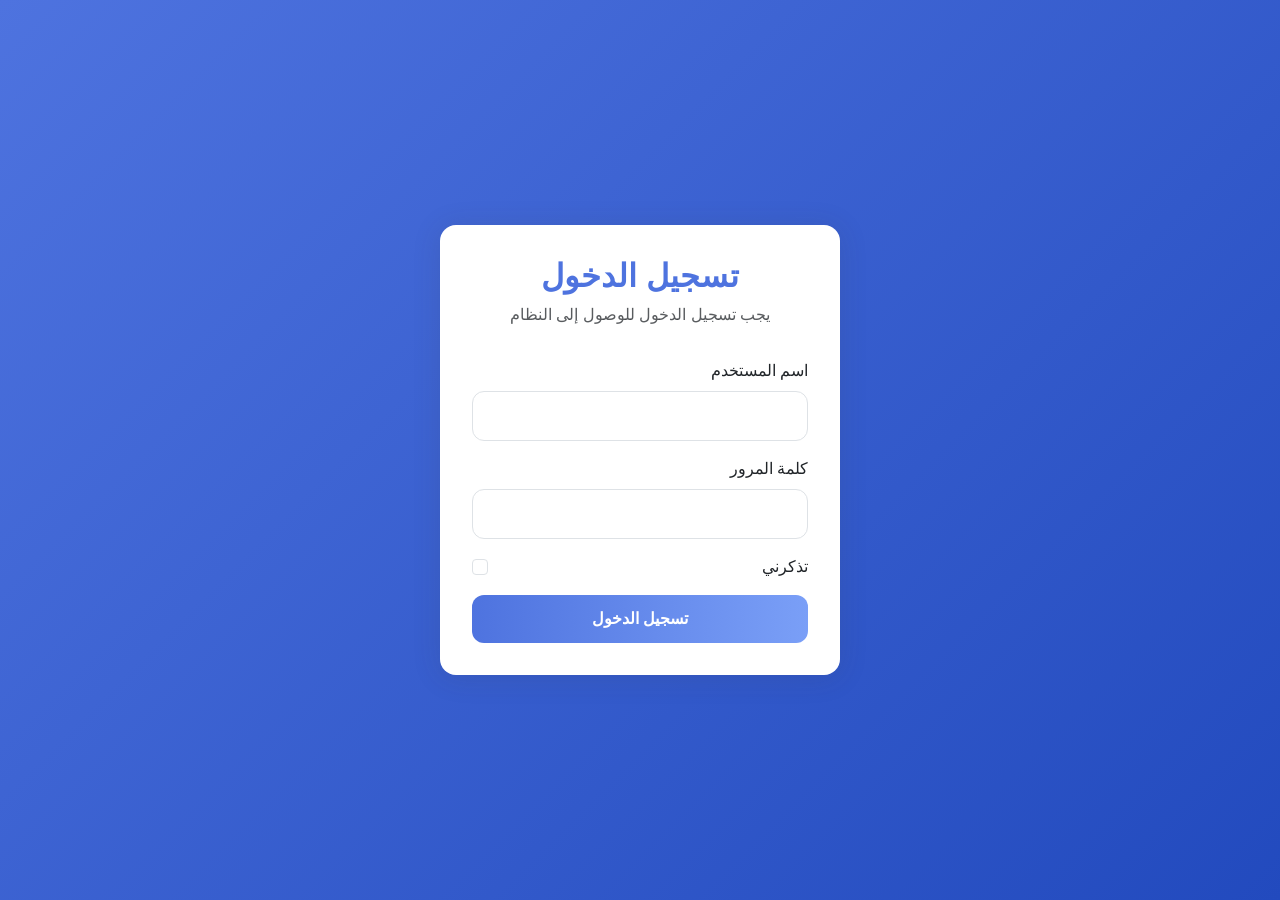
<file: index.html>
<!DOCTYPE html>
<html lang="ar" dir="rtl">
<head>
    <meta charset="UTF-8">
    <meta name="viewport" content="width=device-width, initial-scale=1.0">
    <title>تسجيل الدخول - نظام إدارة المحلات التجارية</title>
    <link href="https://cdn.jsdelivr.net/npm/bootstrap@5.3.0/dist/css/bootstrap.min.css" rel="stylesheet">
    <link rel="stylesheet" href="https://cdn.jsdelivr.net/npm/bootstrap-icons@1.10.5/font/bootstrap-icons.css">
    <!-- Favicon -->
    <link rel="icon" href="data:image/svg+xml,<svg xmlns=%22http://www.w3.org/2000/svg%22 viewBox=%220 0 100 100%22><text y=%22.9em%22 font-size=%2290%22>🏪</text></svg>">
    
    <!-- PWA Meta Tags -->
    <meta name="theme-color" content="#4e73df">
    <meta name="description" content="نظام متكامل لإدارة المحلات التجارية - إدارة المبيعات، المخزون، العملاء، والتقارير">
    <meta name="keywords" content="نظام إدارة, محلات تجارية, نقطة بيع, إدارة مخزون, تقارير مبيعات">
    <meta name="author" content="نظام الإدارة">
    
    <!-- Apple Touch Icon -->
    <link rel="apple-touch-icon" href="data:image/svg+xml,<svg xmlns=%22http://www.w3.org/2000/svg%22 viewBox=%220 0 100 100%22><text y=%22.9em%22 font-size=%2290%22>🏪</text></svg>">
    
    <!-- PWA Manifest -->
    <link rel="manifest" href="manifest.json">
    <style>
        body {
            font-family: 'Cairo', 'Tahoma', sans-serif;
            background: linear-gradient(135deg, #4e73df 0%, #224abe 100%);
            height: 100vh;
            display: flex;
            align-items: center;
            justify-content: center;
        }
        
        .login-container {
            background-color: white;
            border-radius: 1rem;
            box-shadow: 0 0.15rem 1.75rem 0 rgba(58, 59, 69, 0.15);
            width: 100%;
            max-width: 400px;
            padding: 2rem;
        }
        
        .login-header {
            text-align: center;
            margin-bottom: 2rem;
        }
        
        .login-header h2 {
            color: #4e73df;
            font-weight: 700;
        }
        
        .form-control {
            border-radius: 0.75rem;
            padding: 0.75rem 1rem;
            margin-bottom: 1rem;
        }
        
        .btn-login {
            background: linear-gradient(to right, #4e73df, #7a9ff7);
            border: none;
            border-radius: 0.75rem;
            padding: 0.75rem;
            font-weight: 600;
            width: 100%;
            color: white;
            transition: all 0.3s ease;
        }
        
        .btn-login:hover {
            background: linear-gradient(to right, #2a4b9e, #4e73df);
            transform: translateY(-2px);
        }
    </style>
</head>
<body>
    <div class="login-container">
        <div class="login-header">
            <h2>تسجيل الدخول</h2>
            <p class="text-muted">يجب تسجيل الدخول للوصول إلى النظام</p>
        </div>
        
        <form id="login-form">
            <div class="mb-3">
                <label for="username" class="form-label">اسم المستخدم</label>
                <input type="text" class="form-control" id="username" required>
            </div>
            <div class="mb-3">
                <label for="password" class="form-label">كلمة المرور</label>
                <input type="password" class="form-control" id="password" required>
            </div>
            <div class="mb-3 form-check">
                <input type="checkbox" class="form-check-input" id="rememberMe">
                <label class="form-check-label" for="rememberMe">تذكرني</label>
            </div>
            <button type="submit" class="btn btn-login">تسجيل الدخول</button>
        </form>
        
        <div id="login-error" class="alert alert-danger mt-3 d-none"></div>
    </div>

    <!-- تضمين ملف قاعدة البيانات -->
    <script src="db1.js"></script>
    
    <script>
        // تهيئة قاعدة البيانات
        let databaseInitialized = false;
        
        async function initializeApp() {
            try {
                // تهيئة قاعدة البيانات
                const success = await initDatabase();
                if (!success) {
                    throw new Error('فشل في تهيئة قاعدة البيانات');
                }
                
                // ترحيل البيانات من localStorage إذا كانت موجودة
                await migrateFromLocalStorage();
                
                databaseInitialized = true;
                
                // التحقق من وجود مستخدم مسجل دخوله
                const currentUser = localStorage.getItem('currentUser') || sessionStorage.getItem('currentUser');
                if (currentUser) {
                    window.location.href = 'dashboard.html';
                }
            } catch (error) {
                console.error('خطأ في تهيئة التطبيق:', error);
                document.getElementById('login-error').textContent = 'خطأ في تهيئة النظام. يرجى تحديث الصفحة.';
                document.getElementById('login-error').classList.remove('d-none');
            }
        }

        // معالجة تسجيل الدخول
        document.getElementById('login-form').addEventListener('submit', async function(e) {
            e.preventDefault();
            
            if (!databaseInitialized) {
                document.getElementById('login-error').textContent = 'قاعدة البيانات غير مهيأة بعد. يرجى الانتظار...';
                document.getElementById('login-error').classList.remove('d-none');
                return;
            }
            
            const username = document.getElementById('username').value;
            const password = document.getElementById('password').value;
            const rememberMe = document.getElementById('rememberMe').checked;
            const errorDiv = document.getElementById('login-error');
            
            try {
                // التحقق من المستخدم باستخدام قاعدة البيانات الجديدة
                const user = await db.verifyUser(username, password);
                
                if (user) {
                    // تسجيل الدخول الناجح
                    if (rememberMe) {
                        localStorage.setItem('currentUser', JSON.stringify(user));
                    } else {
                        sessionStorage.setItem('currentUser', JSON.stringify(user));
                    }
                    
                    // الانتقال إلى لوحة التحكم
                    window.location.href = 'dashboard.html';
                } else {
                    // تسجيل الدخول فاشل
                    errorDiv.textContent = 'اسم المستخدم أو كلمة المرور غير صحيحة';
                    errorDiv.classList.remove('d-none');
                }
            } catch (error) {
                console.error('خطأ في تسجيل الدخول:', error);
                errorDiv.textContent = 'حدث خطأ أثناء تسجيل الدخول. يرجى المحاولة مرة أخرى.';
                errorDiv.classList.remove('d-none');
            }
        });

        // تهيئة التطبيق عند تحميل الصفحة
        initializeApp();
    </script>
</body>
</html>
</file>
